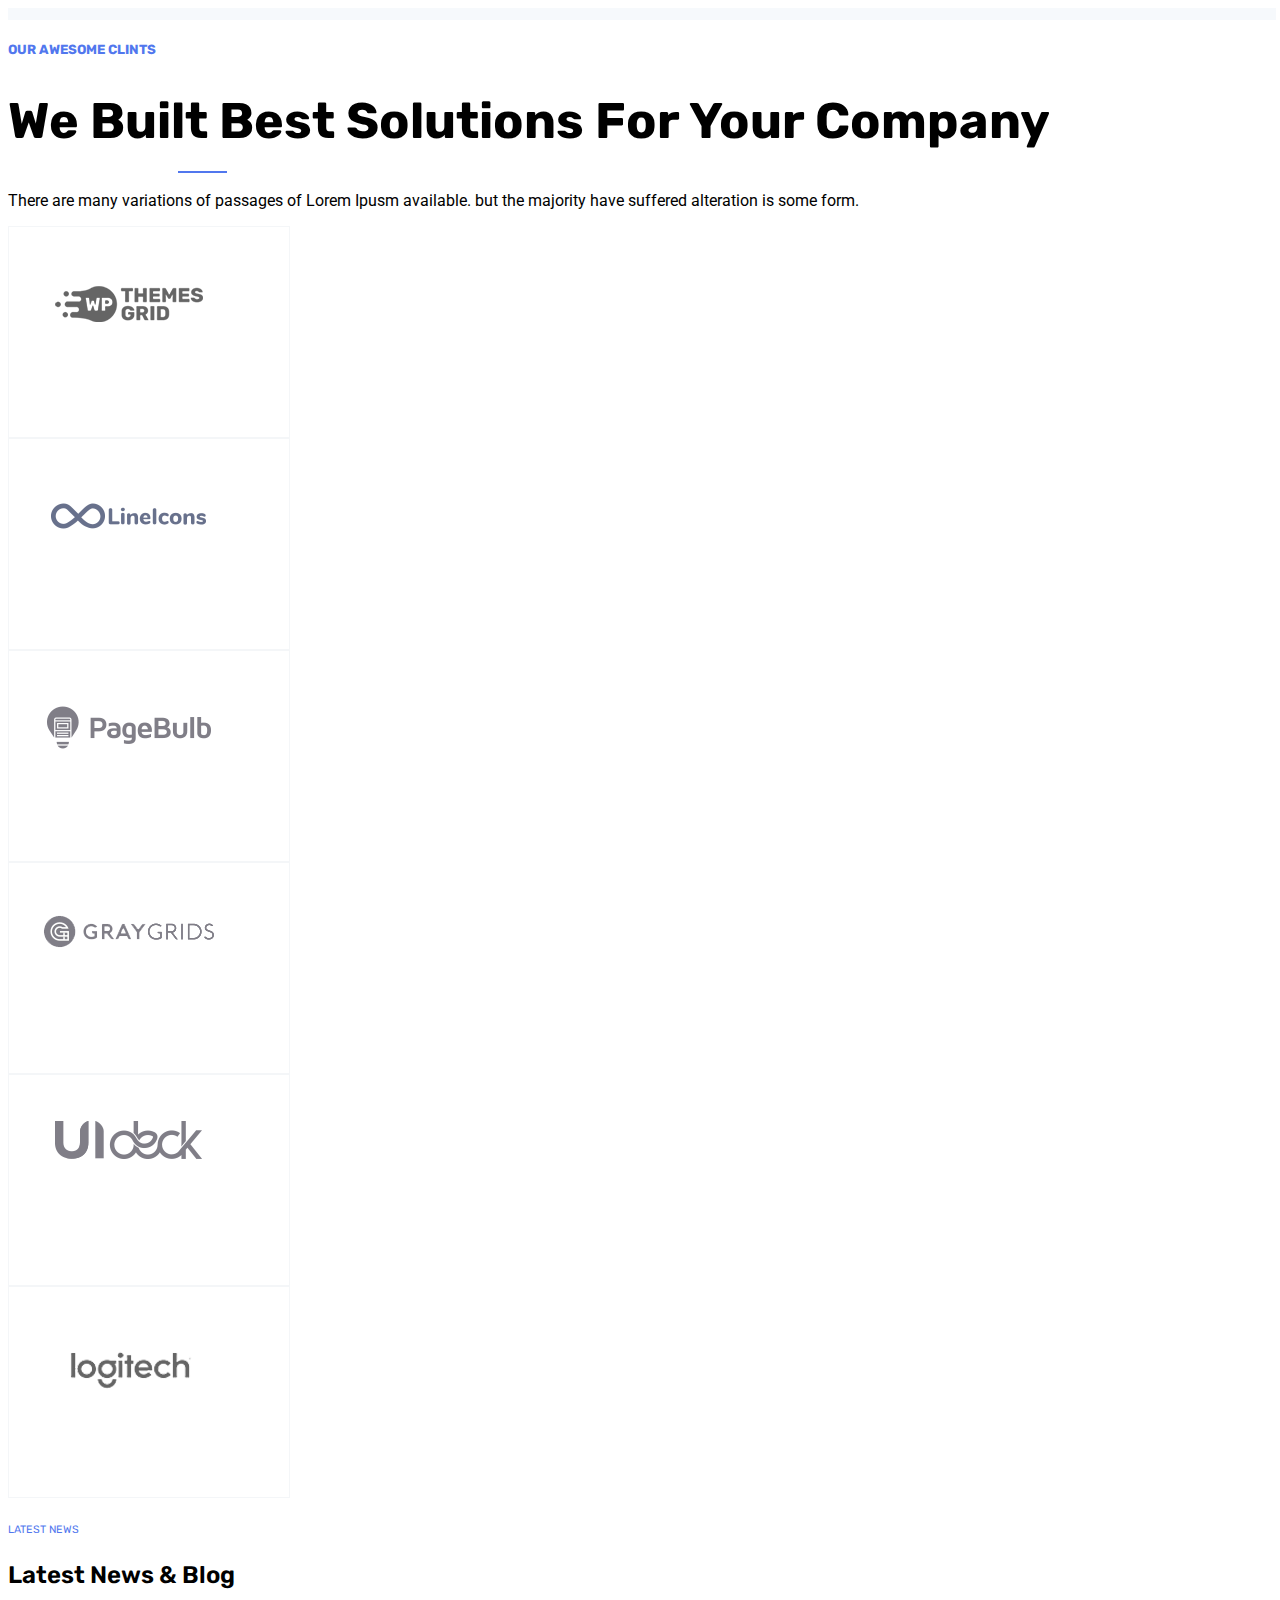
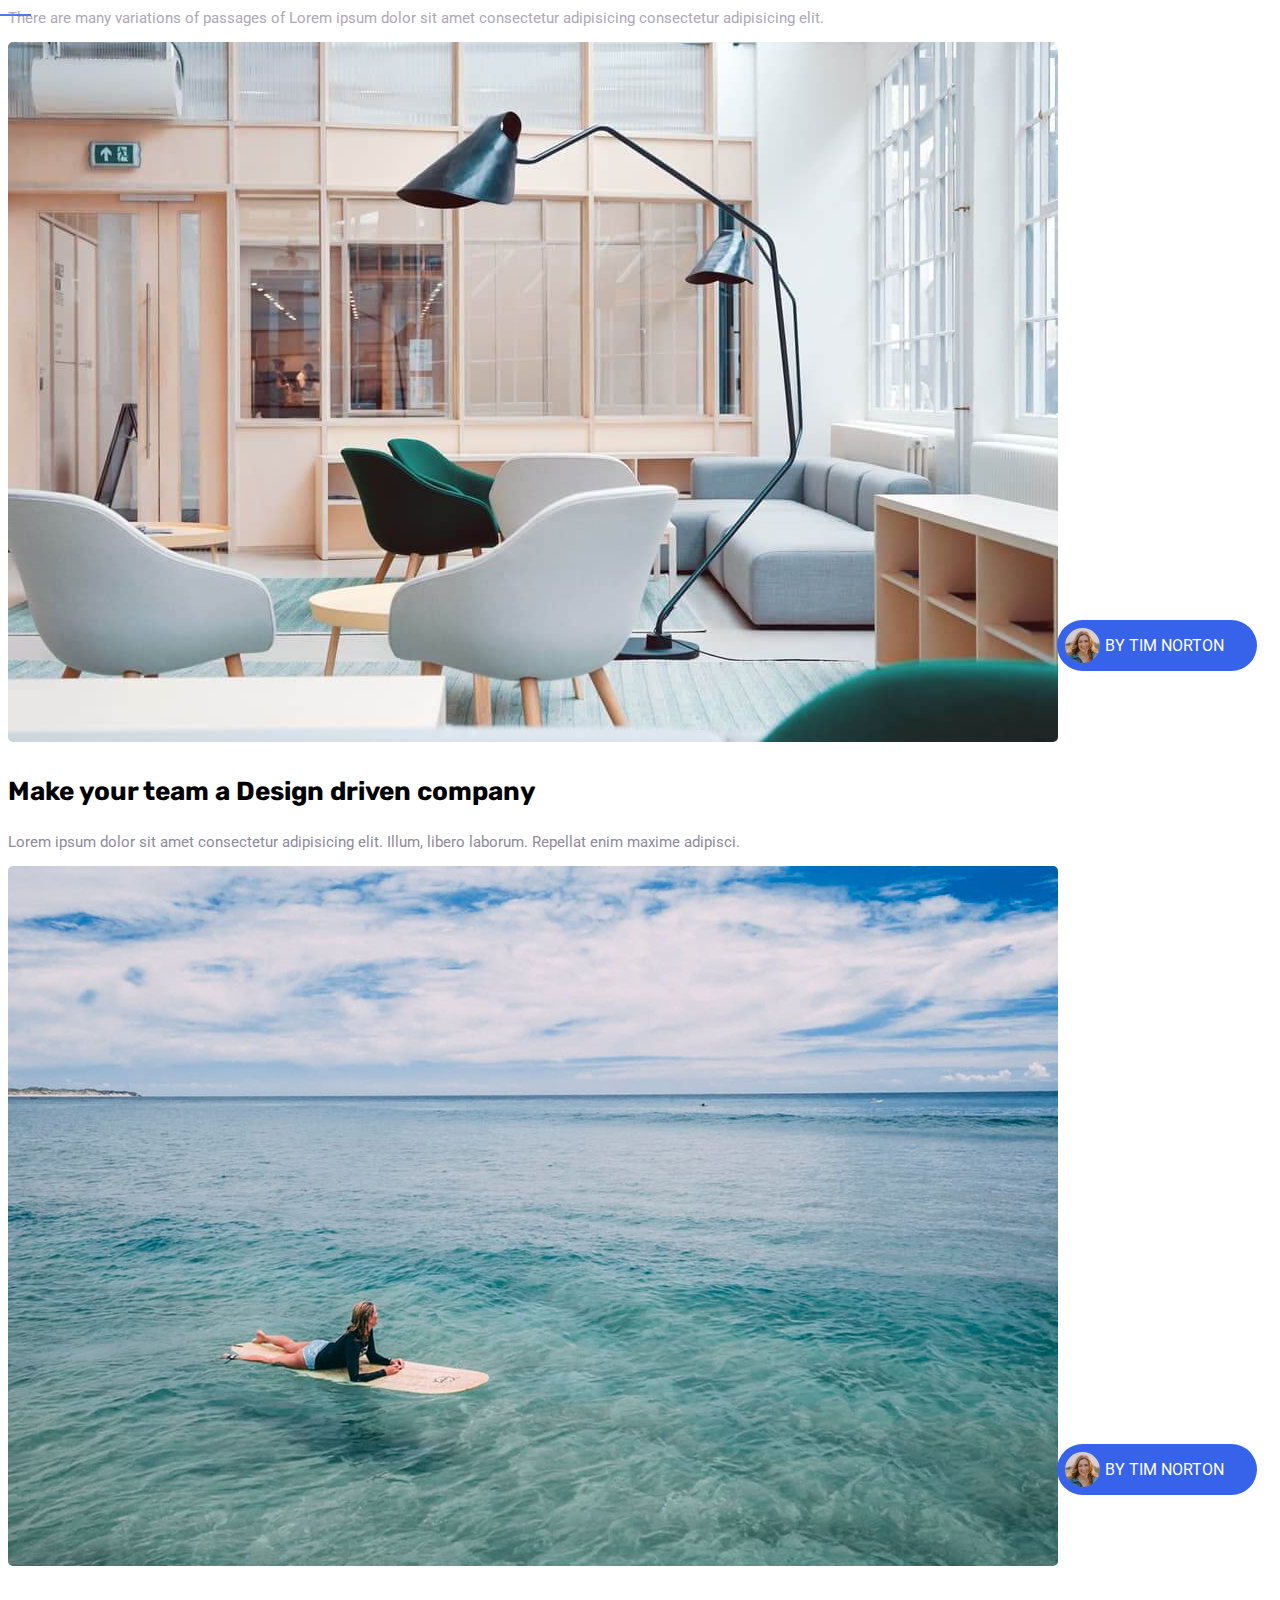
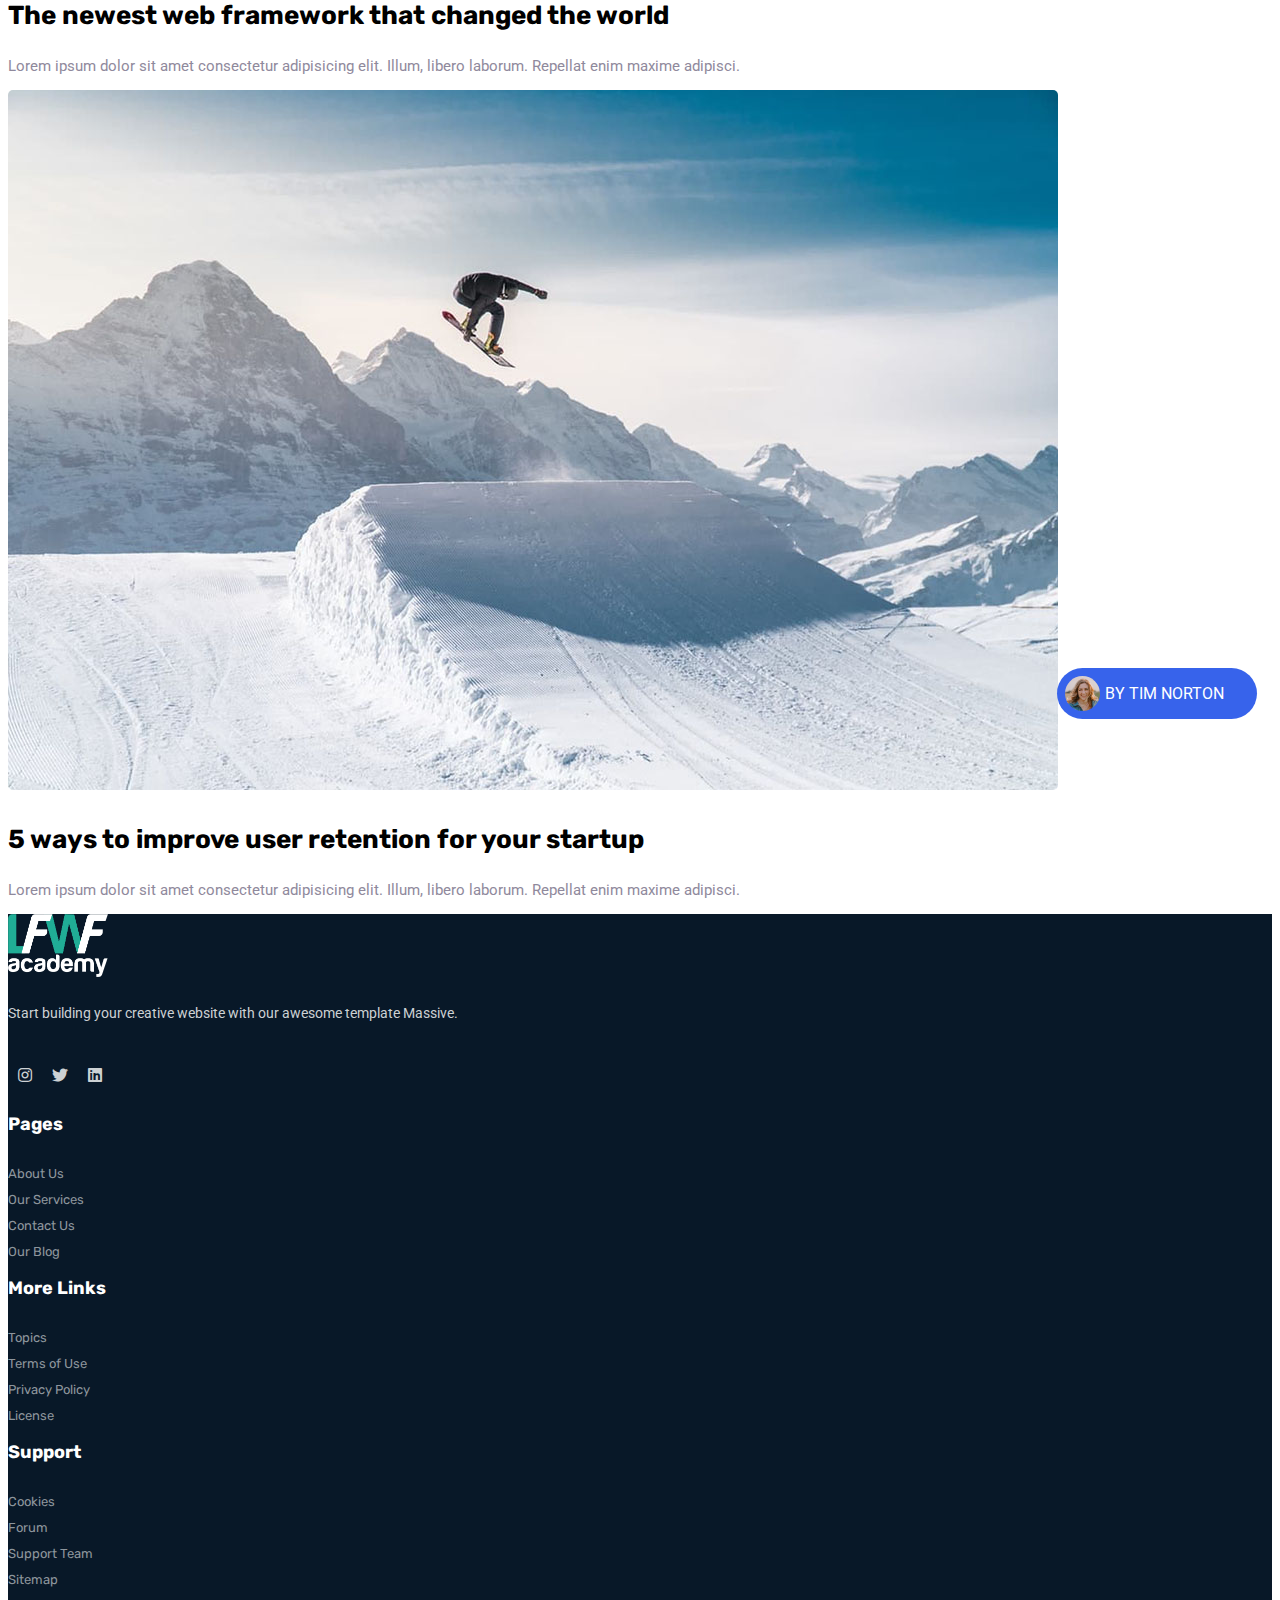
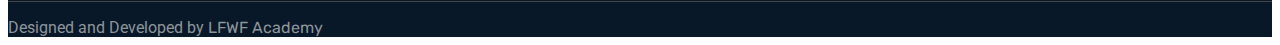
<file: index.html>
<!doctype html>
<html lang="en">

<head>
  <!-- Required meta tags -->
  <meta charset="utf-8">
  <meta name="viewport" content="width=device-width, initial-scale=1">
  <!-- Fonts -->
  <link
    href="https://fonts.googleapis.com/css2?family=Roboto:ital,wght@0,100;0,300;0,400;0,500;1,100;1,300;1,400&family=Rubik:ital,wght@0,300;0,400;0,500;0,600;0,700;1,300;1,400;1,500;1,600&display=swap"
    rel="stylesheet">
  <link rel="stylesheet" href="https://cdnjs.cloudflare.com/ajax/libs/font-awesome/5.15.4/css/all.min.css">

  <!-- Bootstrap CSS -->
  <link rel="stylesheet" href="https://stackpath.bootstrapcdn.com/bootstrap/5.0.0-alpha1/css/bootstrap.min.css"
    integrity="sha384-r4NyP46KrjDleawBgD5tp8Y7UzmLA05oM1iAEQ17CSuDqnUK2+k9luXQOfXJCJ4I" crossorigin="anonymous">
  <link rel="stylesheet" href="style.css">

  <title>Class 26 Assignment</title>
</head>

<body>
  <!-- Header Section Start -->
  <div class="header-border"></div>

  <section class="header-section py-5">
    <div class="container">
      <div class="row">
        <div class="col-lg-6">
          <div class="header-text">
            <h5>OUR AWESOME CLINTS</h5>
            <h1>We Built Best Solutions For Your Company</h1>
            <p>There are many variations of passages of Lorem Ipusm available. but the majority have suffered alteration
              is some form.</p>
          </div>
        </div>
        <div class="col-lg-6">
          <div class="row">
            <div class="col-lg-4">
              <div class="header-logo">
                <div class="logo">
                  <img src="img/client1.png" alt="">
                </div>
              </div>
            </div>

            <div class="col-lg-4">
              <div class="header-logo">
                <div class="logo">
                  <img src="img/client2.png" alt="">
                </div>
              </div>
            </div>

            <div class="col-lg-4">
              <div class="header-logo">
                <div class="logo">
                  <img src="img/client3.png" alt="">
                </div>
              </div>
            </div>

            <div class="col-lg-4">
              <div class="header-logo">
                <div class="logo">
                  <img src="img/client4.png" alt="">
                </div>
              </div>
            </div>

            <div class="col-lg-4">
              <div class="header-logo">
                <div class="logo">
                  <img src="img/client5.png" alt="">
                </div>
              </div>
            </div>

            <div class="col-lg-4">
              <div class="header-logo">
                <div class="logo">
                  <img src="img/client6.png" alt="">
                </div>
              </div>
            </div>
          </div>


        </div>
      </div>
    </div>




  </section>


  <!-- Header Section End -->

  <!-- Blog Section Start -->
  <section class="blog-section py-5">
    <div class="container">
      <div class="row mb-5">
        <div class="col-lg-2"></div>
        <div class="col-lg-8">
          <div class="finix-text text-center">
            <h6><a href="latest news.html">LATEST NEWS</a></h6>
            <h2>Latest News & Blog</h2>
            <p class="w-75 m-auto py-4">There are many variations of passages of Lorem ipsum dolor sit amet consectetur
              adipisicing consectetur adipisicing elit.</p>

          </div>
        </div>
        <div class="col-lg-2"></div>
      </div>
      <div class="row">

        <div class="col-lg-4">
          <div class="blog-item">

            <div class="blog-image">
              <img src="img/blog-grid1.jpg" alt="">
            </div>

            <div class="button-image">
              <img src="img/author.jpg" alt="">
              <span>BY TIM NORTON</span>
            </div>
            <div class="blog-content">
              <h3>Make your team a Design driven company</h3>
              <p>Lorem ipsum dolor sit amet consectetur adipisicing elit. Illum, libero laborum. Repellat enim maxime
                adipisci.</p>
            </div>
          </div>
        </div>

        <div class="col-lg-4">
          <div class="blog-item">

            <div class="blog-image">
              <img src="img/blog-grid2.jpg" alt="">
            </div>

            <div class="button-image">
              <img src="img/author.jpg" alt="">
              <span>BY TIM NORTON</span>
            </div>
            <div class="blog-content">
              <h3>The newest web framework that changed the world</h3>
              <p>Lorem ipsum dolor sit amet consectetur adipisicing elit. Illum, libero laborum. Repellat enim maxime
                adipisci.</p>
            </div>
          </div>
        </div>

        <div class="col-lg-4">
          <div class="blog-item">

            <div class="blog-image">
              <img src="img/blog-grid3.jpg" alt="">
            </div>

            <div class="button-image">
              <img src="img/author.jpg" alt="">
              <span>BY TIM NORTON</span>
            </div>
            <div class="blog-content">
              <h3>5 ways to improve user retention for your startup</h3>
              <p>Lorem ipsum dolor sit amet consectetur adipisicing elit. Illum, libero laborum. Repellat enim maxime
                adipisci.</p>
            </div>
          </div>
        </div>

      </div>
    </div>
  </section>
  <!-- Blog Section End -->


  <!-- Footer Section Start -->

  <section class="footer-section">
    <div class="footer-top py-5">
      <div class="container">
        <div class="row">

          <div class="col-lg-3">
            <div class="footer-wedget">
              <img src="img/lfwfacademy-logo-1.png" alt="">
              <p>Start building your creative website with our awesome template Massive.</p>
              <div class="widget-social">
                <ul>
                  <li><a href="#"> <i class="fab fa-instagram"></i> </a></li>
                  <li><a href="#"> <i class="fab fa-twitter"></i> </a></li>
                  <li><a href="#"> <i class="fab fa-linkedin"></i> </a></li>
                </ul>
              </div>
            </div>
          </div>

          <div class="col-lg-3">
            <div class="footer-wedget">
              <h3>Pages</h3>
              <ul>
                <li><a href="#">About Us</a></li>
                <li><a href="#">Our Services</a></li>
                <li><a href="#">Contact Us</a></li>
                <li><a href="#">Our Blog</a></li>
              </ul>
            </div>
          </div>

          <div class="col-lg-3">
            <div class="footer-wedget">
              <h3>More Links</h3>
              <ul>
                <li><a href="#">Topics</a></li>
                <li><a href="#">Terms of Use</a></li>
                <li><a href="#">Privacy Policy</a></li>
                <li><a href="#">License</a></li>
              </ul>
            </div>
          </div>

          <div class="col-lg-3">
            <div class="footer-wedget">
              <h3>Support</h3>
              <ul>
                <li><a href="#">Cookies</a></li>
                <li><a href="#">Forum</a></li>
                <li><a href="#">Support Team</a></li>
                <li><a href="#">Sitemap</a></li>
              </ul>
            </div>
          </div>

        </div>
      </div>
    </div>
    <div class="footer-bottom text-center py-4">
      <div class="container">
        <div class="row">
          <div class="col-lg-12">
            <div class="footer-copyright">
              <p>Designed and Developed by <a href="https://developerjillur.me">LFWF Academy</a></p>
            </div>
          </div>
        </div>
      </div>
    </div>
  </section>
  <!-- Footer Section End -->


  <!-- Optional JavaScript -->
  <!-- Popper.js first, then Bootstrap JS -->
  <script src="https://cdn.jsdelivr.net/npm/popper.js@1.16.0/dist/umd/popper.min.js"
    integrity="sha384-Q6E9RHvbIyZFJoft+2mJbHaEWldlvI9IOYy5n3zV9zzTtmI3UksdQRVvoxMfooAo"
    crossorigin="anonymous"></script>
  <script src="https://stackpath.bootstrapcdn.com/bootstrap/5.0.0-alpha1/js/bootstrap.min.js"
    integrity="sha384-oesi62hOLfzrys4LxRF63OJCXdXDipiYWBnvTl9Y9/TRlw5xlKIEHpNyvvDShgf/"
    crossorigin="anonymous"></script>
</body>

</html>
</file>
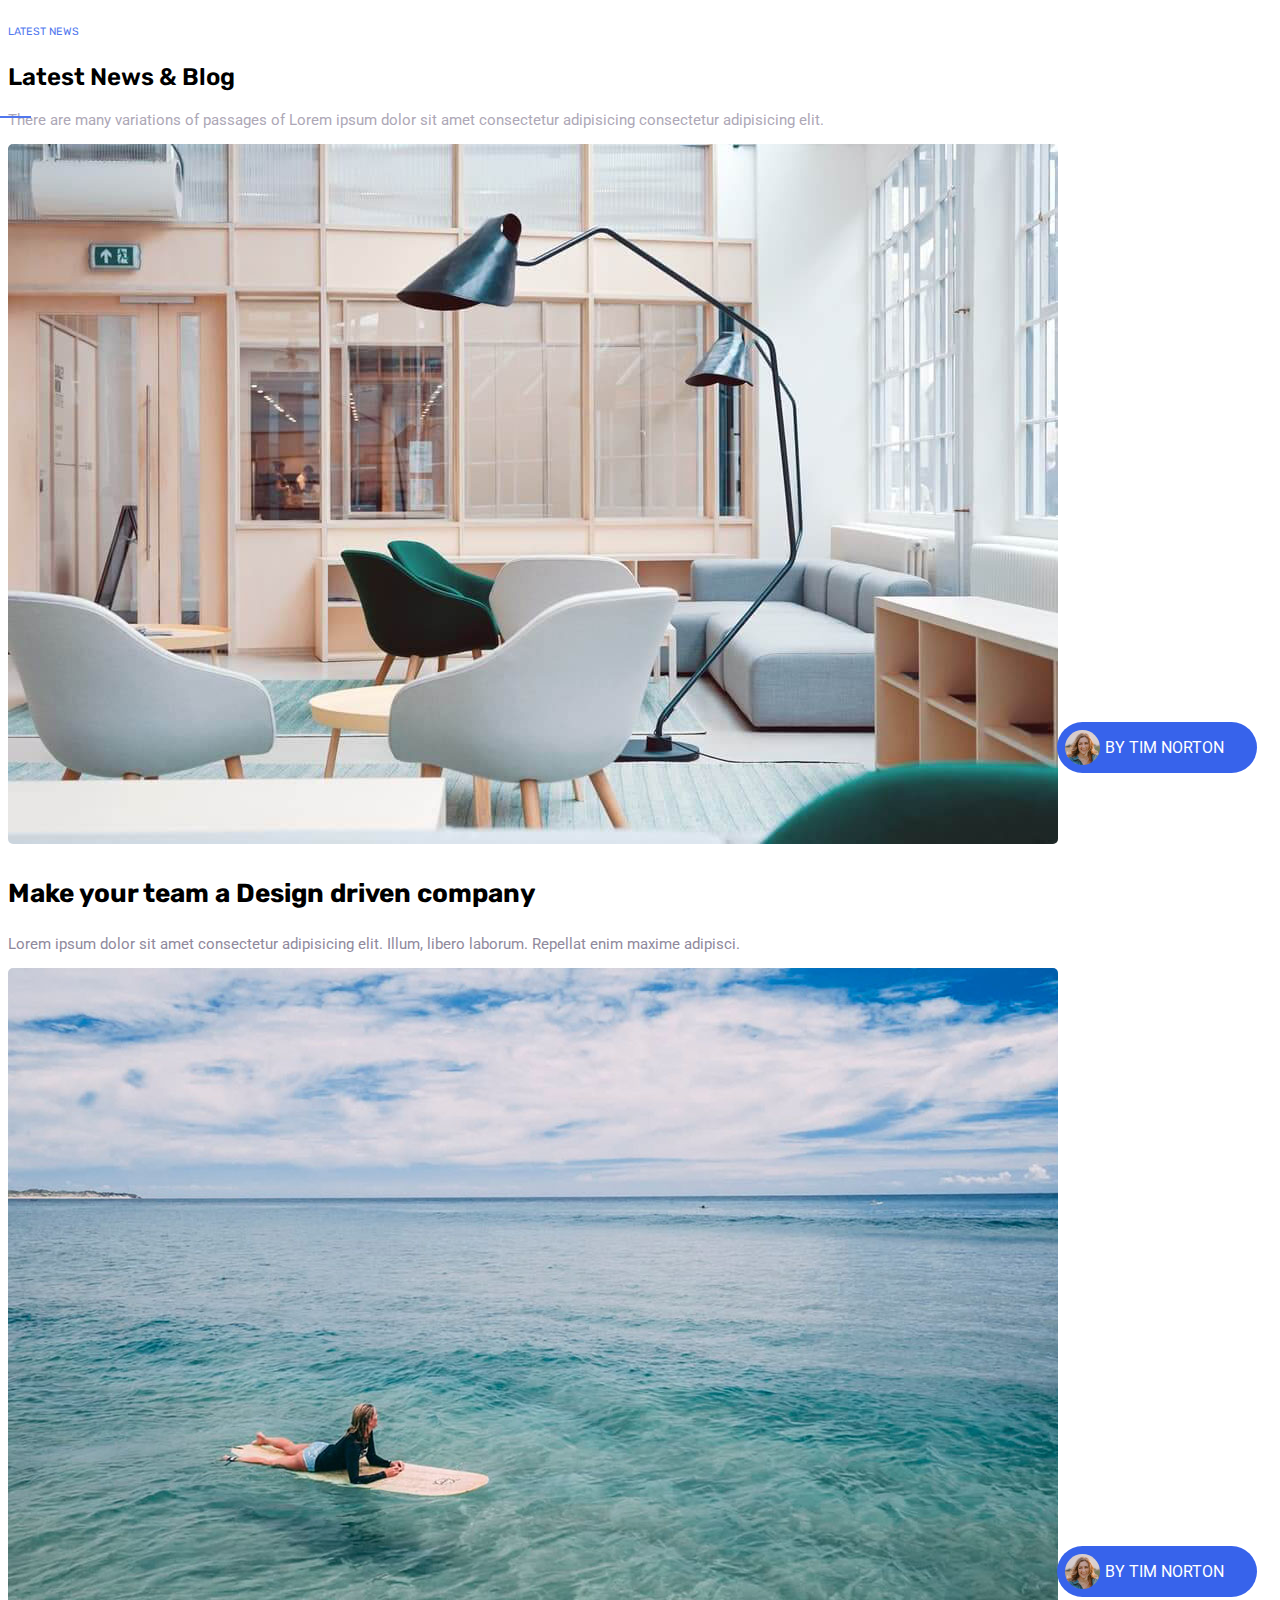
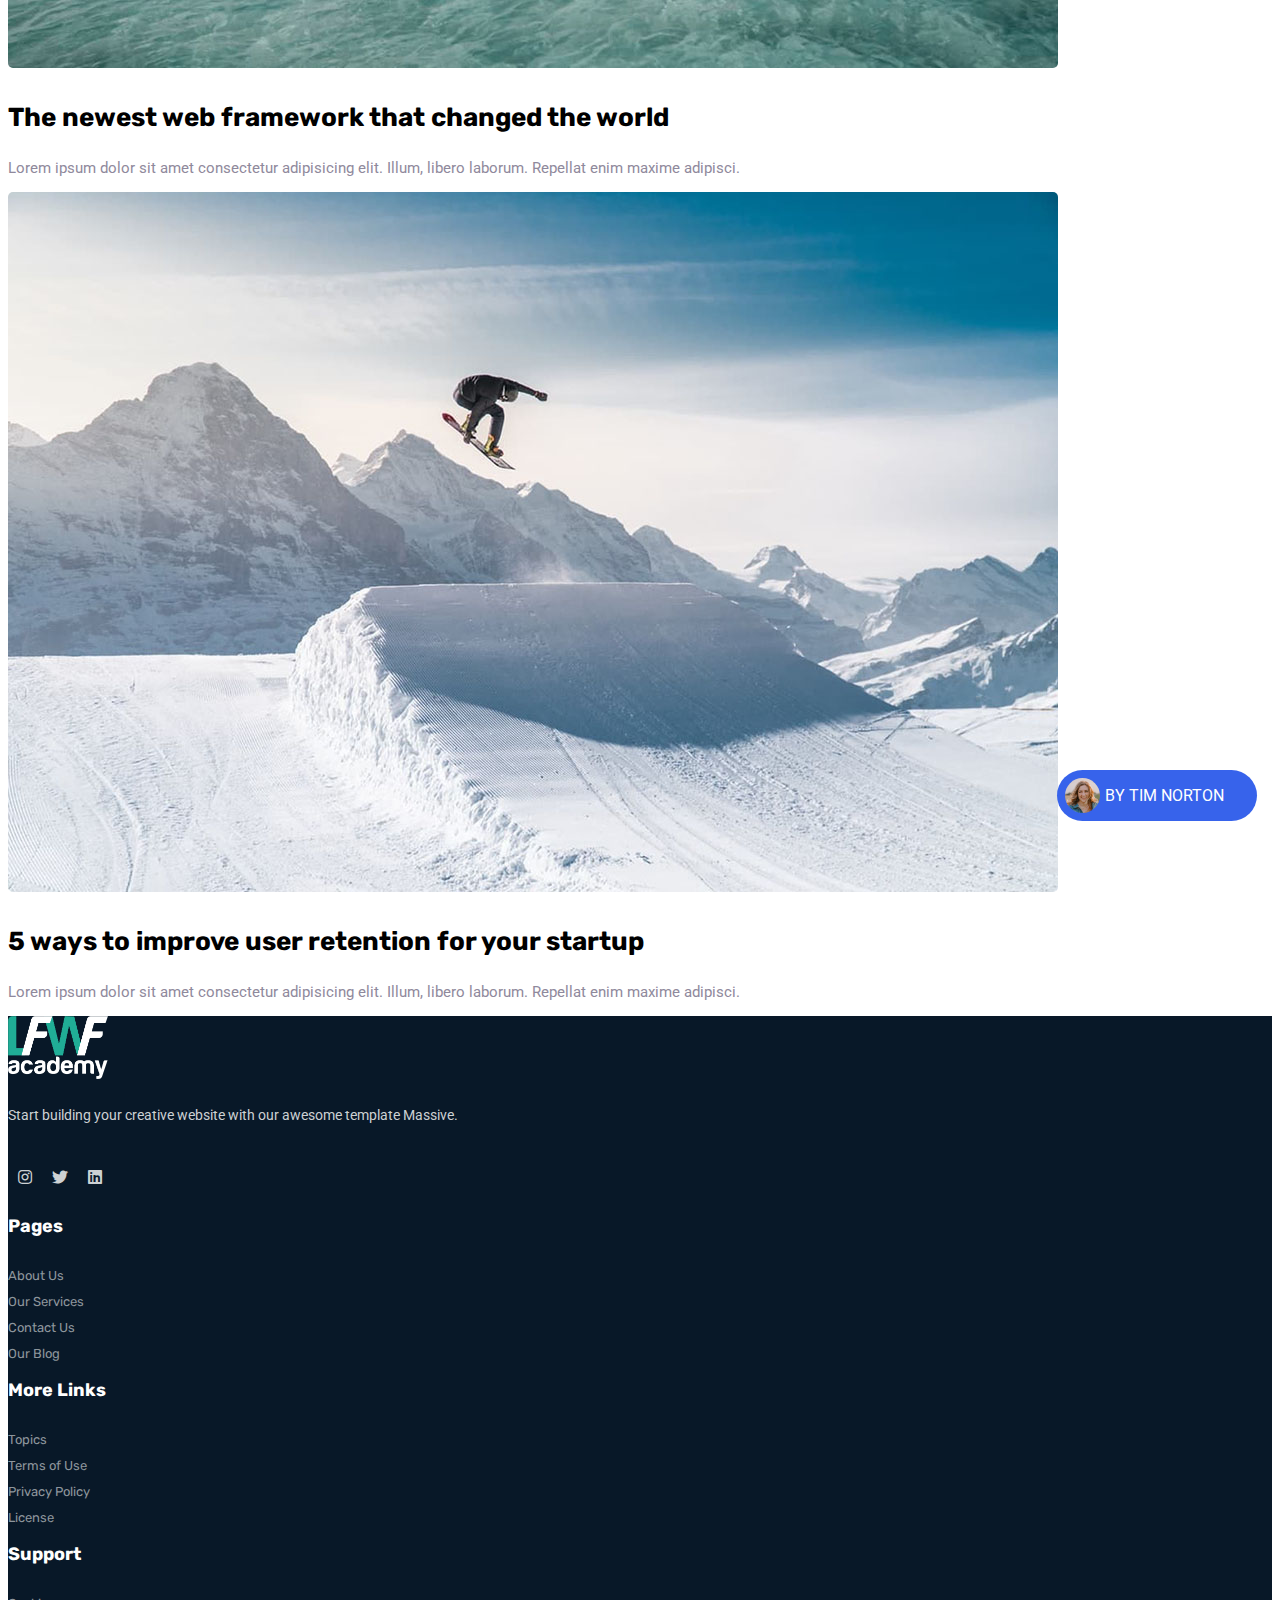
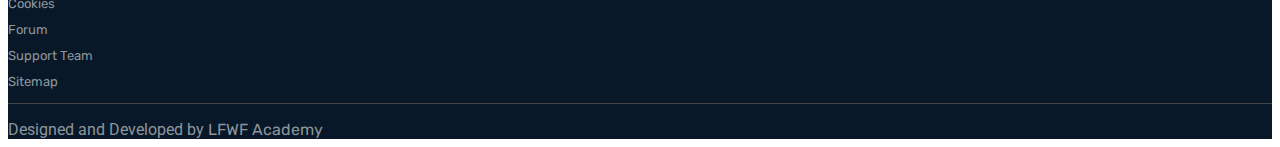
<file: latest news.html>
<!doctype html>
<html lang="en">

<head>
  <!-- Required meta tags -->
  <meta charset="utf-8">
  <meta name="viewport" content="width=device-width, initial-scale=1">
  <!-- Fonts -->
  <link
    href="https://fonts.googleapis.com/css2?family=Roboto:ital,wght@0,100;0,300;0,400;0,500;1,100;1,300;1,400&family=Rubik:ital,wght@0,300;0,400;0,500;0,600;0,700;1,300;1,400;1,500;1,600&display=swap"
    rel="stylesheet">
  <link rel="stylesheet" href="https://cdnjs.cloudflare.com/ajax/libs/font-awesome/5.15.4/css/all.min.css">

  <!-- Bootstrap CSS -->
  <link rel="stylesheet" href="https://stackpath.bootstrapcdn.com/bootstrap/5.0.0-alpha1/css/bootstrap.min.css"
    integrity="sha384-r4NyP46KrjDleawBgD5tp8Y7UzmLA05oM1iAEQ17CSuDqnUK2+k9luXQOfXJCJ4I" crossorigin="anonymous">
  <link rel="stylesheet" href="style.css">

  <title>Class 26 Assignment</title>
</head>

<body>

  <!-- Blog Section Start -->
  <section class="blog-section py-5">
    <div class="container">
      <div class="row mb-5">
        <div class="col-lg-2"></div>
        <div class="col-lg-8">
          <div class="finix-text text-center">
            <h6><a href="latest news.html">LATEST NEWS</a></h6>
            <h2>Latest News & Blog</h2>
            <p class="w-75 m-auto py-4">There are many variations of passages of Lorem ipsum dolor sit amet consectetur
              adipisicing consectetur adipisicing elit.</p>

          </div>
        </div>
        <div class="col-lg-2"></div>
      </div>
      <div class="row">

        <div class="col-lg-4">
          <div class="blog-item">

            <div class="blog-image">
              <img src="img/blog-grid1.jpg" alt="">
            </div>

            <div class="button-image">
              <img src="img/author.jpg" alt="">
              <span>BY TIM NORTON</span>
            </div>
            <div class="blog-content">
              <h3>Make your team a Design driven company</h3>
              <p>Lorem ipsum dolor sit amet consectetur adipisicing elit. Illum, libero laborum. Repellat enim maxime
                adipisci.</p>
            </div>
          </div>
        </div>

        <div class="col-lg-4">
          <div class="blog-item">

            <div class="blog-image">
              <img src="img/blog-grid2.jpg" alt="">
            </div>

            <div class="button-image">
              <img src="img/author.jpg" alt="">
              <span>BY TIM NORTON</span>
            </div>
            <div class="blog-content">
              <h3>The newest web framework that changed the world</h3>
              <p>Lorem ipsum dolor sit amet consectetur adipisicing elit. Illum, libero laborum. Repellat enim maxime
                adipisci.</p>
            </div>
          </div>
        </div>

        <div class="col-lg-4">
          <div class="blog-item">

            <div class="blog-image">
              <img src="img/blog-grid3.jpg" alt="">
            </div>

            <div class="button-image">
              <img src="img/author.jpg" alt="">
              <span>BY TIM NORTON</span>
            </div>
            <div class="blog-content">
              <h3>5 ways to improve user retention for your startup</h3>
              <p>Lorem ipsum dolor sit amet consectetur adipisicing elit. Illum, libero laborum. Repellat enim maxime
                adipisci.</p>
            </div>
          </div>
        </div>

      </div>
    </div>
  </section>
  <!-- Blog Section End -->


  <!-- Footer Section Start -->

  <section class="footer-section">
    <div class="footer-top py-5">
      <div class="container">
        <div class="row">

          <div class="col-lg-3">
            <div class="footer-wedget">
              <img src="img/lfwfacademy-logo-1.png" alt="">
              <p>Start building your creative website with our awesome template Massive.</p>
              <div class="widget-social">
                <ul>
                  <li><a href="#"> <i class="fab fa-instagram"></i> </a></li>
                  <li><a href="#"> <i class="fab fa-twitter"></i> </a></li>
                  <li><a href="#"> <i class="fab fa-linkedin"></i> </a></li>
                </ul>
              </div>
            </div>
          </div>

          <div class="col-lg-3">
            <div class="footer-wedget">
              <h3>Pages</h3>
              <ul>
                <li><a href="#">About Us</a></li>
                <li><a href="#">Our Services</a></li>
                <li><a href="#">Contact Us</a></li>
                <li><a href="#">Our Blog</a></li>
              </ul>
            </div>
          </div>

          <div class="col-lg-3">
            <div class="footer-wedget">
              <h3>More Links</h3>
              <ul>
                <li><a href="#">Topics</a></li>
                <li><a href="#">Terms of Use</a></li>
                <li><a href="#">Privacy Policy</a></li>
                <li><a href="#">License</a></li>
              </ul>
            </div>
          </div>

          <div class="col-lg-3">
            <div class="footer-wedget">
              <h3>Support</h3>
              <ul>
                <li><a href="#">Cookies</a></li>
                <li><a href="#">Forum</a></li>
                <li><a href="#">Support Team</a></li>
                <li><a href="#">Sitemap</a></li>
              </ul>
            </div>
          </div>

        </div>
      </div>
    </div>
    <div class="footer-bottom text-center py-4">
      <div class="container">
        <div class="row">
          <div class="col-lg-12">
            <div class="footer-copyright">
              <p>Designed and Developed by <a href="https://developerjillur.me">LFWF Academy</a></p>
            </div>
          </div>
        </div>
      </div>
    </div>
  </section>
  <!-- Footer Section End -->


  <!-- Optional JavaScript -->
  <!-- Popper.js first, then Bootstrap JS -->
  <script src="https://cdn.jsdelivr.net/npm/popper.js@1.16.0/dist/umd/popper.min.js"
    integrity="sha384-Q6E9RHvbIyZFJoft+2mJbHaEWldlvI9IOYy5n3zV9zzTtmI3UksdQRVvoxMfooAo"
    crossorigin="anonymous"></script>
  <script src="https://stackpath.bootstrapcdn.com/bootstrap/5.0.0-alpha1/js/bootstrap.min.js"
    integrity="sha384-oesi62hOLfzrys4LxRF63OJCXdXDipiYWBnvTl9Y9/TRlw5xlKIEHpNyvvDShgf/"
    crossorigin="anonymous"></script>
</body>

</html>
</file>
<file: style.css>
body,p,span{
    font-family: 'Roboto', sans-serif;
    
}
h1,h2,h3,h4,h5,h6,a{
    font-family: 'Rubik', sans-serif;
}
img{
    max-width: 100%;
}


/* Header Section CSS */

.header-border{
    width: 100%;
    height: 10px;
    background-color: #f6f9fc;
    border: 2px solid #f6f9fc;
    border-bottom: none;

    
}
.header-text h5{
    color: #5177ee;
}
.header-text h1{
    font-size: 50px;
    position: relative;
}
.header-text h1::after{
    content: "";
    position: absolute;
    width: 47px;
    margin-left: -69%;
    margin-top: 80px;
    display: inline-block;
    border: 1px solid #5177ee;
}
.header-text p{
    margin-top: 40px;
}

.header-logo{
    border: 1px solid #f4f6f8;
    height: 150px;
    width: 220px;
    padding: 30px;
 
}
.header-logo:hover{
    background-color:#f6f9fc ;
}
.logo img{
    opacity: .6;
    transition: .4s;
     

}
.logo:hover > img{
    opacity: 1;
    background-color: #f6f9fc;
    
}

/* Blog Section CSS */
.finix-text{

}
.finix-text h6 a{
    color:#5177ee ;
    font-weight: 400;
    text-decoration: none;
    
}
.finix-text h2{
    font-weight: 600;
    position: relative;
    
}
.finix-text h2::after{
    content: "";
    position: absolute;
    width: 47px;
    margin-left: -20%;
    margin-top: 53px;
    display: inline-block;
    border: 1px solid #5177ee;
    
}
.finix-text p{
    color: #ada7b6;
    font-size: 15px;
}


.blog-image{
    
}
.blog-image img{
   border-radius: 5px;
}

.blog-item{
    position: relative;
}
.button-image{
    padding: 8px;
    box-sizing: border-box;
    width: 200px;
    display: flex;
    align-items: center;
    background-color: #3763eb;
    border-radius: 50px;
    position: absolute;
    bottom: 180px;
    right: 15px;
    z-index: 10;
}
.button-image img{
    height: 35px;
    width: 35px;
    border-radius: 50%;
    margin-right: 5px;
}
.button-image span{
    color: #fff;

}

.blog-content{}
.blog-content h3{
    font-size: 26px;
    margin-top: 30px;
}
.blog-content p{
    font-size: 15px;
    color: #8f899c;
    margin-top: 20px;
}


/* Footer Section Css */
.footer-section{
    background: #081828;
    
    
}
.footer-section a{
    color: #fff;
}
.footer-wedget{
    font-size: 14px;
    margin-right: 50px;

    position: relative;
}

.footer-wedget img{
    width: 100px;
}
.footer-wedget h3{
    font-size: 18px;
    color: #fff;
    
}
.footer-wedget h3::before{
    content: "";
    position: absolute;
    top: 0;
    left: -12px;
    height: 22px;
    border: 1px solid #2e55c6;
}


.footer-wedget p{
    margin-top: 20px;
    line-height: 26px;
    color: #cdd1d4;
   
    
    
}
.footer-wedget ul{
    list-style: none;
    padding-left: 0;
    margin-left: 0;
    margin-top: 30px;
    
}
.footer-wedget ul li{
    margin: 10px 0;
}
.footer-wedget ul li a{
    text-decoration: none;
    color: #8d959c;
    font-size: 13px;
    
}

.footer-top{
    border-bottom: 1px solid #444;
}

.widget-social{
    
}
.widget-social ul{
    display: flex;
    
}
.widget-social ul li{
    padding: 10px 0;
    margin: 0 !important;

}
.widget-social ul li span{
    display: inline-block;
    margin-right: 10px;
    font-size: 18px;
    
}
.widget-social ul li a{
    font-size: 16px;
    padding: 10px 10px;
    color: #cdd1d4;
    
}

.footer-copyright p{
    margin-bottom: 0;
    color: #8d959c;

}
.footer-copyright p a{
    text-decoration: none;
    color: #8d959c;
    transition: .5s;

}
</file>
